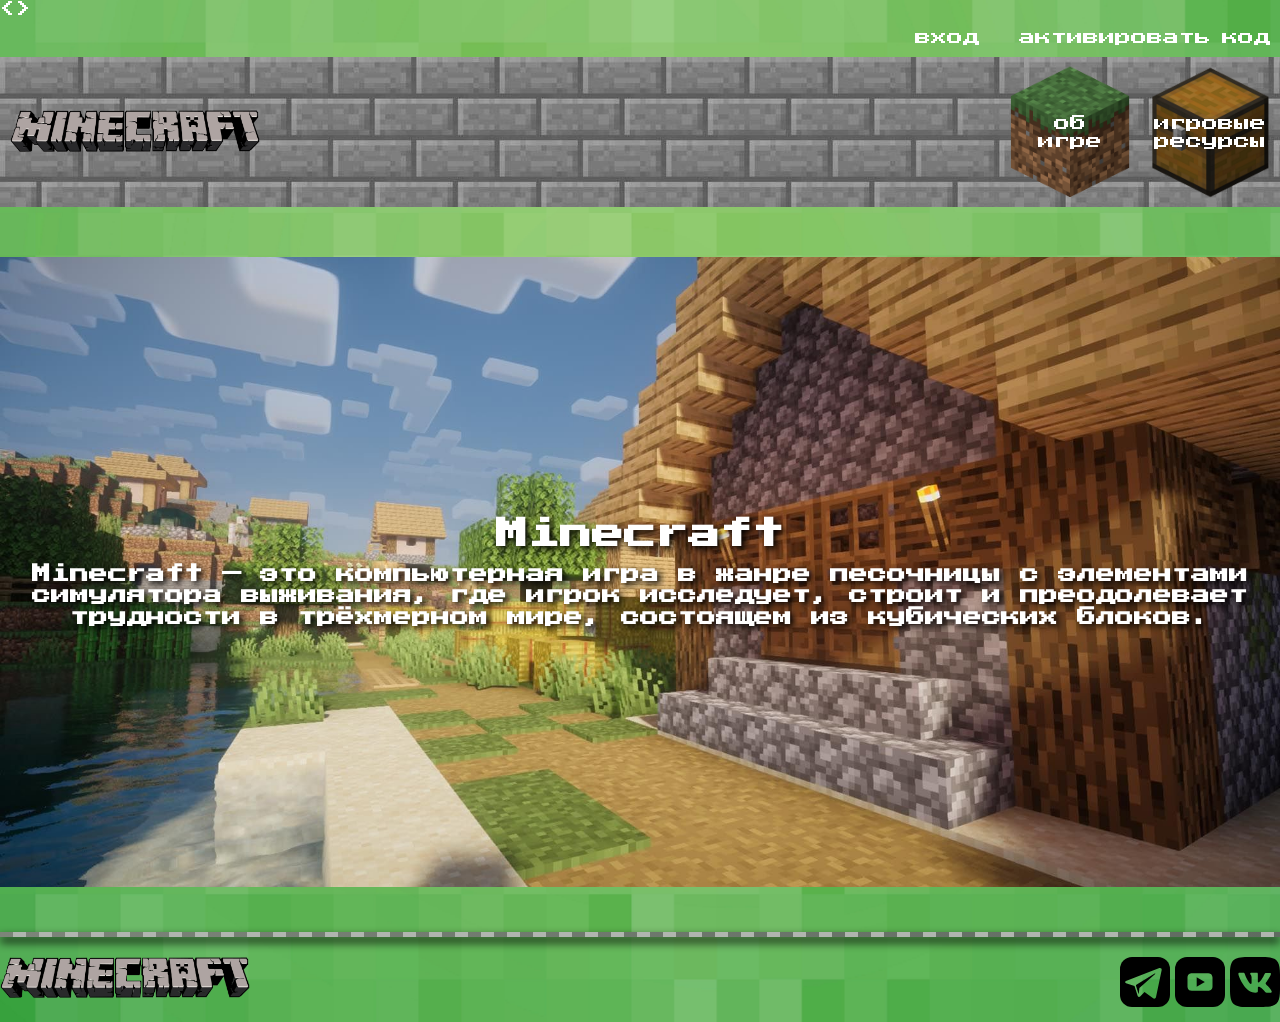
<file: index.html>
<!DOCTYPE html>
<html lang="en">
<>
    <meta charset="UTF-8">
    <meta name="viewport" content="width=device-width, initial-scale=1.0">
    <!-- ================================================ -->
    <title>GreenCraft — Minecraft</title>
    <meta name="description"
        content="GreenCraft — полезная информация о Minecraft, игровые ресурсы, гайды и механики игры.">

    <link rel="canonical" href="https://xd6767.github.io/minecraft/">

    <meta property="og:type" content="website">
    <meta property="og:locale" content="ru_RU">
    <meta property="og:site_name" content="GreenCraft">
    <meta property="og:title" content="GreenCraft — Minecraft">
    <meta property="og:description"
        content="Полезная информация, игровые ресурсы и гайды по Minecraft.">
    <meta property="og:url" content="https://xd6767.github.io/minecraft/">
    <meta property="og:image"
        content="./images/minecraft_og_index.jpg">
    <meta property="og:image:width" content="1200">
    <meta property="og:image:height" content="630">
    <meta property="og:image:alt" content="GreenCraft — Minecraft">

    <meta name="twitter:card" content="summary_large_image">
    <meta name="twitter:title" content="GreenCraft — Minecraft">
    <meta name="twitter:description"
        content="Полезная информация и ресурсы Minecraft.">
    <meta name="twitter:image"
        content="./images/minecraft_og_index.jpg">
    <!-- ========================================================= -->
    <link rel="stylesheet" href="./css/normalize.css">
    <link rel="stylesheet" href="./css/style.css">
    <link rel="preconnect" href="https://fonts.googleapis.com">
    <link rel="preconnect" href="https://fonts.gstatic.com" crossorigin>
    <link href="https://fonts.googleapis.com/css2?family=Press+Start+2P&family=Tiny5&display=swap" rel="stylesheet">
    <link rel="icon" type="image/png" href="./images/minecraft_дёрн.png">
</head>
<body>
    <header class="header">
        <div class="container">
            <div class="header__top">
                <a href="">вход</a>
                <a href="">активировать код</a>
            </div>
        </div>
        <div class="header__bottom">
            <div class="container">
                <a class="logo" href="./index.html">
                    <img class="logo__img" src="./images/minecraft_логотип.png" alt="логотип игры minecraft">
                </a>
                <nav class="menu">
                    <ul class="menu__list">
                        <li class="menu__item">
                            <a href="./public/about-game.html" class="link-other-page">
                                <img class="link-other-page__img" src="./images/minecraft_дёрн.png" alt="картинка дёрна">
                                <span class="link-other-page__text" >об игре</span>
                            </a>
                        </li>
                        <li class="menu__item">
                            <a href="./public/game-resource.html" class="link-other-page">
                                <img class="link-other-page__img" src="./images/minecraft_сундук.png" alt="картинка сундука">
                                <span class="link-other-page__text" >игровые ресурсы</span>
                            </a>
                        </li>
                    </ul>
                </nav>
            </div>
        </div>
    </header>
    <main class="main">
        <div class="container">
            <div class="main__content">
                <div class="hero">
                    <div class="hero__description">
                        <h1 class="hero__title">Minecraft</h1>
                        <h3 class="hero__text">Minecraft — это компьютерная игра в жанре песочницы с элементами симулятора выживания, где игрок исследует, строит и преодолевает трудности в трёхмерном мире, состоящем из кубических блоков. </h3>
                    </div>
                </div>
            </div>
        </div>
    </main>
    <footer class="footer">
        <div class="container">
            <div class="footer__content">
                <hr class="hr-dashed-gradient">
                <div class="footer__wraper">
                    <a class="logo" href="./index.html">
                        <img class="logo__img" src="./images/minecraft_логотип.png" alt="логотип игры minecraft">
                    </a>
                    <ul class="list-social">
                        <li class="list-social__item">
                            <a href="" class="social-link">
                                <svg class="social-link__icon social-link__icon--telegram">
                                    <use href="../images/sprite.svg#telegram_icon"></use>
                                </svg>
                            </a>
                        </li>
                        <li class="list-social__item">
                            <a href="" class="social-link">
                                <svg class="social-link__icon social-link__icon--youtube">
                                    <use href="../images/sprite.svg#youtube_icon"></use>
                                </svg>
                            </a>
                        </li>
                        <li class="list-social__item">
                            <a href="" class="social-link">
                                <svg class="social-link__icon social-link__icon--vk">
                                    <use href="../images/sprite.svg#vk_icon"></use>
                                </svg>
                            </a>
                        </li>
                    </ul>
                </div>
            </div>
        </div>
    </footer>
</body>
</html>
</file>
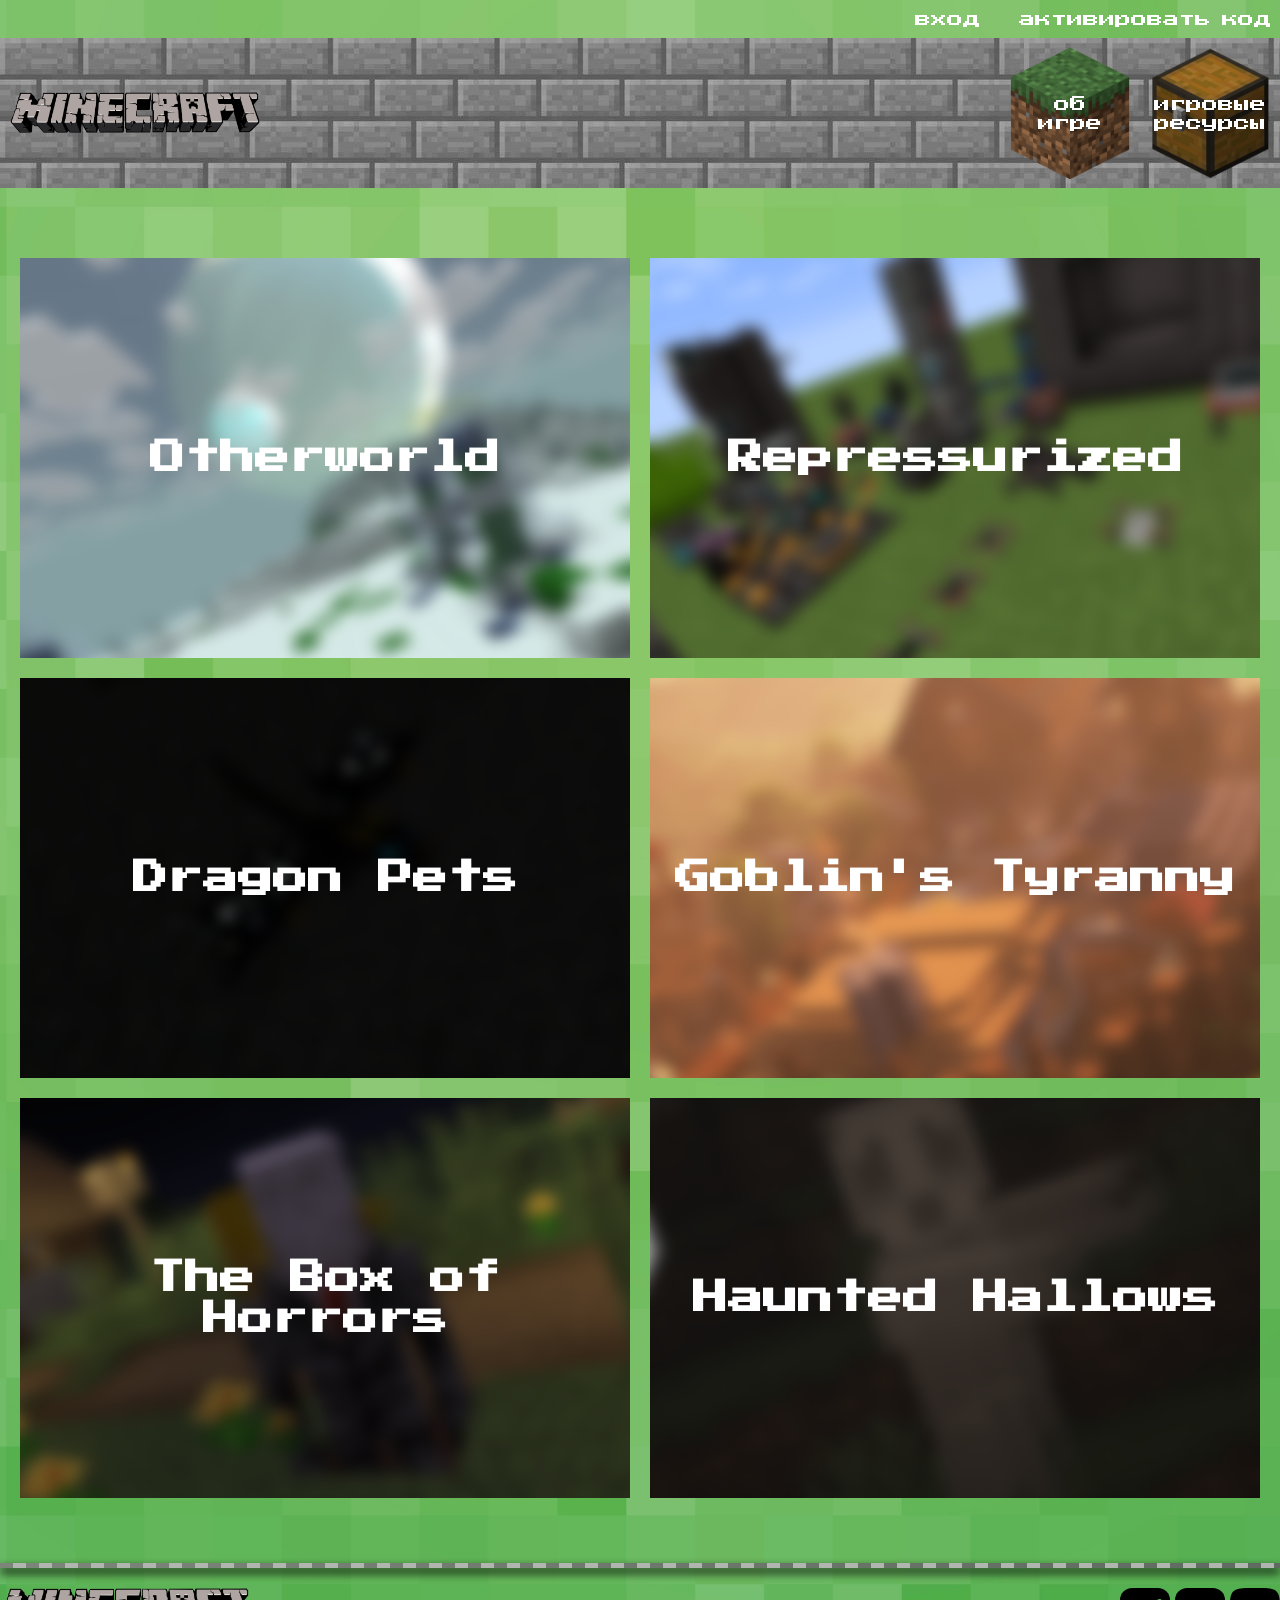
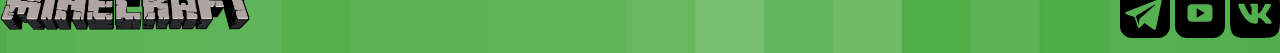
<file: public/game-resource.html>
<!DOCTYPE html>
<html lang="en">
<head>
    <meta charset="UTF-8">
    <meta name="viewport" content="width=device-width, initial-scale=1.0">
    <!-- ========================================== -->
        <title>Игровые ресурсы — GreenCraft</title>
    <meta name="description"
        content="Блоки, предметы, материалы и другие игровые ресурсы Minecraft.">

    <link rel="canonical" href="https://xd6767.github.io/minecraft/">

    <meta property="og:type" content="website">
    <meta property="og:locale" content="ru_RU">
    <meta property="og:site_name" content="GreenCraft">
    <meta property="og:title" content="Игровые ресурсы — GreenCraft">
    <meta property="og:description"
        content="Изучай блоки, предметы, материалы и ресурсы Minecraft.">
    <meta property="og:url"
        content="https://xd6767.github.io/minecraft/">
    <meta property="og:image"
        content="../images/minecraft_icon.jpg">
    <meta property="og:image:width" content="1200">
    <meta property="og:image:height" content="630">

    <meta name="twitter:card" content="summary_large_image">
    <meta name="twitter:title" content="Игровые ресурсы — GreenCraft">
    <meta name="twitter:image"
        content="../images/minecraft_icon.jpg">
    <!-- ========================================================== -->
    <link rel="stylesheet" href="../css/normalize.css">
    <link rel="stylesheet" href="../css/style.css">
    <link rel="preconnect" href="https://fonts.googleapis.com">
    <link rel="preconnect" href="https://fonts.gstatic.com" crossorigin>
    <link href="https://fonts.googleapis.com/css2?family=Press+Start+2P&family=Tiny5&display=swap" rel="stylesheet">
    <link rel="icon" type="image/png" href="../images/minecraft_дёрн.png">
</head>
<body>
    <header class="header">
        <div class="container">
            <div class="header__top">
                <a href="">вход</a>
                <a href="">активировать код</a>
            </div>
        </div>
        <div class="header__bottom">
            <div class="container">
                <a class="logo" href="../index.html">
                    <img class="logo__img" src="../images/minecraft_логотип.png" alt="логотип игры minecraft">
                </a>
                <nav class="menu">
                    <ul class="menu__list">
                        <li class="menu__item">
                            <a href="./about-game.html" class="link-other-page">
                                <img class="link-other-page__img" src="../images/minecraft_дёрн.png" alt="картинка дёрна">
                                <span class="link-other-page__text" >об игре</span>
                            </a>
                        </li>
                        <li class="menu__item">
                            <a href="./game-resource.html" class="link-other-page">
                                <img class="link-other-page__img" src="../images/minecraft_сундук.png" alt="картинка сундука">
                                <span class="link-other-page__text" >игровые ресурсы</span>
                            </a>
                        </li>
                    </ul>
                </nav>
            </div>
        </div>
    </header>
    <main class="main">
        <div class="container">
            <div class="main__content">
                <ul class="cards-list">
                    <li class="cards-list__item">
                        <!-- <a href="https://minecraft-inside.ru/mods/194135-smeshariki-otherworld.html" target="_blank"> -->
                            <article class="card-mod" id="card">
                                <h6 class="card-mod__text">Otherworld</h6>
                                <img src="../images/minecraft_mod1.jpg" alt="" class="card-mod__img">
                            </article>
                        </a>
                    </li>
                    <li class="cards-list__item">
                        <a href="https://minecraft-inside.ru/mods/62656-pneumaticcraft-repressurized.html" target="_blank">
                            <article class="card-mod">
                                <h6 class="card-mod__text">Repressurized</h6>
                                <img src="../images/minecraft_mod2.png" alt="" class="card-mod__img">
                            </article>
                        </a>
                    </li>
                    <li class="cards-list__item">
                        <a href="https://minecraft-inside.ru/mods/157555-dragon-pets.html" target="_blank">
                            <article class="card-mod">
                                <h6 class="card-mod__text">Dragon Pets</h6>
                                <img src="../images/minecraft_mod3.png" alt="" class="card-mod__img">
                            </article>
                        </a>
                    </li>
                    <li class="cards-list__item">
                        <a href="https://minecraft-inside.ru/mods/176755-goblins-tyranny.html" target="_blank">
                            <article class="card-mod">
                                <h6 class="card-mod__text">Goblin's Tyranny</h6>
                                <img src="../images/minecraft_mod4.png" alt="" class="card-mod__img">
                            </article>
                        </a>
                    </li>
                    <li class="cards-list__item">
                        <a href="https://minecraft-inside.ru/mods/161712-the-box-of-horrors.html" target="_blank">
                            <article class="card-mod">
                                <h6 class="card-mod__text">The Box of Horrors</h6>
                                <img src="../images/minecraft_mod5.png" alt="" class="card-mod__img">
                            </article>
                        </a>
                    </li>
                    <li class="cards-list__item">
                        <a href="https://minecraft-inside.ru/mods/197050-haunted-hallows.html" target="_blank">
                            <article class="card-mod">
                                <h6 class="card-mod__text">Haunted Hallows</h6>
                                <img src="../images/minecraft_mod6.png" alt="" class="card-mod__img">
                            </article>
                        </a>
                    </li>
                </ul>
            </div>
        </div>
    </main>
    <footer class="footer">
        <div class="container">
            <div class="footer__content">
                <hr class="hr-dashed-gradient">
                <div class="footer__wraper">
                    <a class="logo" href="../index.html">
                        <img class="logo__img" src="../images/minecraft_логотип.png" alt="логотип игры minecraft">
                    </a>
                    <ul class="list-social">
                        <li class="list-social__item">
                            <a href="" class="social-link">
                                <svg class="social-link__icon social-link__icon--telegram">
                                    <use href="../images/sprite.svg#telegram_icon"></use>
                                </svg>
                            </a>
                        </li>
                        <li class="list-social__item">
                            <a href="" class="social-link">
                                <svg class="social-link__icon social-link__icon--youtube">
                                    <use href="../images/sprite.svg#youtube_icon"></use>
                                </svg>
                            </a>
                        </li>
                        <li class="list-social__item">
                            <a href="" class="social-link">
                                <svg class="social-link__icon social-link__icon--vk">
                                    <use href="../images/sprite.svg#vk_icon"></use>
                                </svg>
                            </a>
                        </li>
                    </ul>
                </div>
            </div>
        </div>
    </footer>
    <script src="../js/screamer.js"></script>
</body>
</html>
</file>
<file: css/style.css>
body {
    background-image: url(../images/фон.jpg);
    background-position: center;
    background-size: cover;
    background-repeat: no-repeat;
    color: white;
    font-family: "Press Start 2P", system-ui;
    font-weight: 400;
    font-style: normal;
}

.container {
    max-width: 1440px;
    margin: 0 auto;
}

a {
    color: inherit;
    text-decoration: none;
}

.header__bottom .container {
    display: flex;
    justify-content:space-between;
    align-items: center;
    padding: 10px;
}

.header__bottom {
    background-image: url(../images/minecraft_стена.jpg);
}

.header__top {
    display: flex;
    gap: 40px;
    justify-content: flex-end;
    padding: 10px;
    word-spacing: -5px;
}

.logo {
    max-width: 250px;
}

.menu {
}
.menu__list {
    display: flex;
    gap: 20px;
}
.menu__item {
}
.link-other-page {
    display: block;
    position: relative;
    width: 120px;
    height: 130px;
    text-align: center;
}

.link-other-page__img {
    position: absolute;
    top: 50%;
    left: 50%;
    transform: translate(-50%, -50%);
    transition: transform 0.5s;
}

.link-other-page__text {
    position: absolute;
    top: 50%;
    left: 50%;
    transform: translate(-50%, -50%);
    transition: transform 0.5s;
}



/* =========================== MAIN ================================ */

.main {
    padding-top: 50px;
}

.hero {
    background-image: url(../images/minecraft_деревня.jpg);
    height: 70vh;
    position: relative;
    background-size: cover;
    background-repeat: no-repeat;
    background-position: center;
}

.hero__description {
    padding: 10px;
    position: absolute;
    top: 50%;
    left: 50%;
    transform: translate(-50%, -50%);
    width: 100%;
    text-shadow: 3px 3px 6px black;
}

.hero__title {
    text-align: center;
    margin-bottom: 10px;
}

.hero__text {
    text-align: center;
}

.footer {
    padding-top: 25px;
    padding-bottom: 15px;
}

.footer__content {

}

.hr-dashed-gradient {
	margin: 20px 0;
	padding: 0;
	height: 5px;
	border: none;
	background: linear-gradient(to right, transparent 50%, #b0b5af 50%), 
				linear-gradient(to right, rgb(124, 133, 121), rgb(95, 107, 96));
	background-size: 26px 2px, 100% 2px;
    filter: drop-shadow(0 5px 5px rgb(0, 0, 0));
}

.footer__wraper {
    display: flex;
    justify-content: space-between;
}

.logo__img {
    max-width: 250px;
}

.list-social {
    display: flex;
    gap: 5px;
}

.list-social__item {
}

.social-link {
    display: block;
    width: 50px;
    height: 50px;
}

.social-link__icon {
    width: 100%;
    height: 100%;
    object-fit: cover;
    fill: black;
}

/* ============================================= */

.slider-about {
    background-color: #27a7e7;
    position: relative;
    max-width: 80%;
    margin: 0 auto;
}

.slick-list {
    overflow: hidden;
}

.slick-track {
    display: flex;
}

.slick-arrow {
    position: absolute;
    top: 50%;
    z-index: 2;
    transform: translateY(-50%);
    font-size: 0;
    width: 40px;
    height: 40px;
    background-color: white;
    border-radius: 50%;
    border: transparent;
}

.slick-arrow svg {
    fill: rgb(135, 151, 135);
    transition: fill 0.3s;
    width: 30px;
    height: 30px;
    position: absolute;
    left: 50%;
    top: 50%;
    transform: translate(-50%, -50%);
}

.slick-prev {
    left: -50px;
}

.slick-next {
    right: -50px;
}

.slick-dots {
    position: absolute;
    left: 50%;
    display: flex;
    transform: translateX(-50%);
    gap: 5px;
}

.slick-dots button {
    font-size: 0;
    width: 15px;
    height: 15px;
    border-radius: 50%;
    border: none;
}

.slick-active button {
    background-color: green;
}

.slider-about__slide {
    height: 300px;
    background-repeat: no-repeat;
    background-size: cover;
    background-position: center;
    position: relative;
    padding: 20px;
}
.slider-about__slide--1 {
    background-image: url(../images/minecraft_пейзаж.webp);
}
.slider-about__slide--2 {
    background-image: url(../images/minecraft_миры.webp);
}
.slider-about__slide--3 {
    background-image: url(../images/minecraft_пещера.webp);
}
.slider-about__slide--4 {
    background-image: url(../images/minecraft_скелет.png);
}
.slider-about__slide--5 {
    background-image: url(../images/minecraft_фон.webp);
}

.slider-about__text {
    position: absolute;
    top: 50%;
    left: 50%;
    transform: translate(-50%, -50%);
    width: 100%;
    text-align: center;
    text-shadow: 2px 2px 5px rgb(0, 0, 0);
}

/* ============================================ */

.cards-list {
    display: grid;
    grid-template-columns: repeat(2, 1fr);
    grid-template-rows: repeat(3, 400px);
    gap: 20px;
    padding: 20px;
}
.cards-list__item {
    background-color: #27a7e7;
    overflow: hidden;
}
.card-mod {
    background-color: #c4302b;
    position: relative;
    width: 100%;
    height: 100%;
}
.card-mod__text {
    position: absolute;
    z-index: 2;
    left: 50%;
    top: 50%;
    transform: translate(-50%, -50%);
    font-size: 35px;
    width: 100%;
    text-align: center;
    transition: 0.5s;
}
.card-mod__img {
    position: absolute;
    inset: 0;
    width: 100%;
    height: 100%;
    transform: rotate(-20deg) scale(1.6);
    filter: blur(5px);
    transition: 0.5s;
}

.screamer-img {
    width: 100%;
    height: auto;
    position: fixed;
    top: 0px;
    bottom: 0px;
    left: 0px;
    right: 0px;
    z-index: 9999;
}

@media (hover: hover) {
    .link-other-page:hover .link-other-page__img {
        transform: scale(0.8) translate(-60%, -60%);
        filter: drop-shadow(0 0 5px rgb(0, 142, 0));
    }
    .link-other-page:hover .link-other-page__text {
        transform: scale(1.2) translate(-40%, -40%);
        filter: drop-shadow(0 0 5px rgb(0, 255, 0));
    }
    .social-link:hover .social-link__icon--telegram {
        filter: drop-shadow(0 0 5px #fff);
        fill: #27a7e7;
    }
    .social-link:hover .social-link__icon--vk {
        filter: drop-shadow(0 0 5px #fff);
        fill: #0077ff;
    }
    .social-link:hover .social-link__icon--youtube {
        filter: drop-shadow(0 0 5px #fff);
        fill: #c4302b;
    }
    .slick-dots button:hover {
        background-color: rgb(135, 151, 135);
        cursor: pointer;
    }
    .slick-arrow:hover svg {
        fill: rgb(92, 214, 92);
        cursor: pointer;
    }
    .card-mod:hover .card-mod__img {
        transform: rotate(0) scale(1);
        filter: blur(0);
    }
    .card-mod:hover .card-mod__text {
        font-size: 30px;
        opacity: 60%;
    }
}

@media (max-width: 768px) {
    .header__bottom .container {
        flex-direction: column;
        gap: 10px;
    }
    .hero__text {
        font-size: 14px;
        line-height: 1.3;
    }
    .footer__wraper {
        flex-direction: column-reverse;
        align-items: center;
        gap: 10px;
    }
    .list-social {
        justify-content: space-around;
        width: 100%;
    }
    .slick-arrow {
        display: none;
    }
    .slider-about__text {
        font-size: 14px;
        line-height: 1.3;
    }
    .cards-list {
        grid-template-rows: repeat(6, 250px);
        grid-template-columns: repeat(1, 1fr);
    }
    .cards-list__item {
        max-height: 250px;
    }
    .card-mod__text {
        font-size: 15px;
    }
    .card-mod__img {
        filter: blur(0);
        transform: rotate(0) scale(1);
    }
}
</file>
